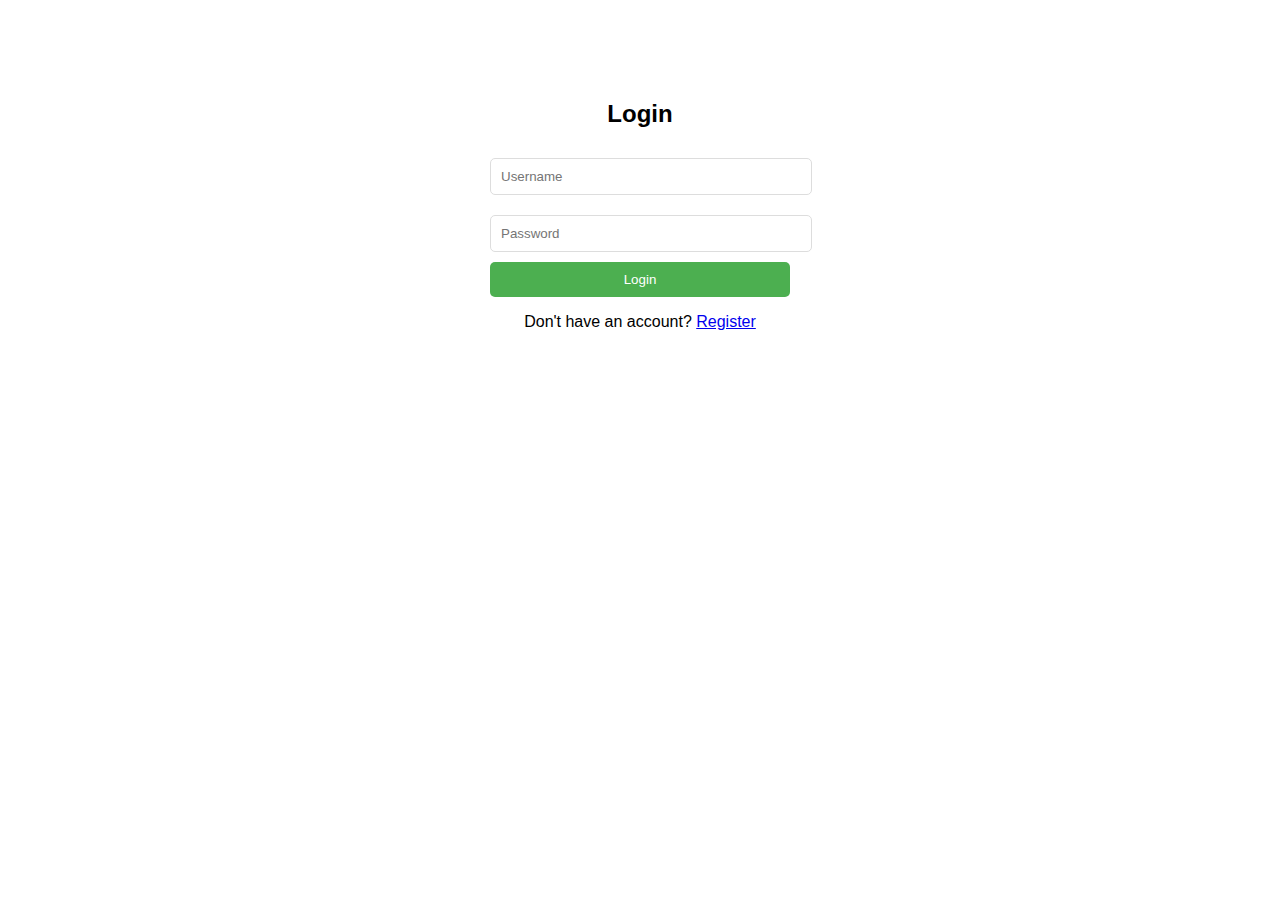
<file: index.html>
<!DOCTYPE html>
<html>
<head>
    <title>Login - AI Audit Demo</title>
    <link rel="stylesheet" type="text/css" href="style.css">
</head>
<body>
    <div class="login-container">
        <h2>Login</h2>
        <form id="login-form">
            <input type="text" placeholder="Username" id="login-username" required>
            <input type="password" placeholder="Password" id="login-password" required>
            <button type="submit">Login</button>
        </form>
        <p>Don't have an account? <a href="register.html">Register</a></p>
    </div>
    <script src="script.js"></script>
</body>
</html>
</file>
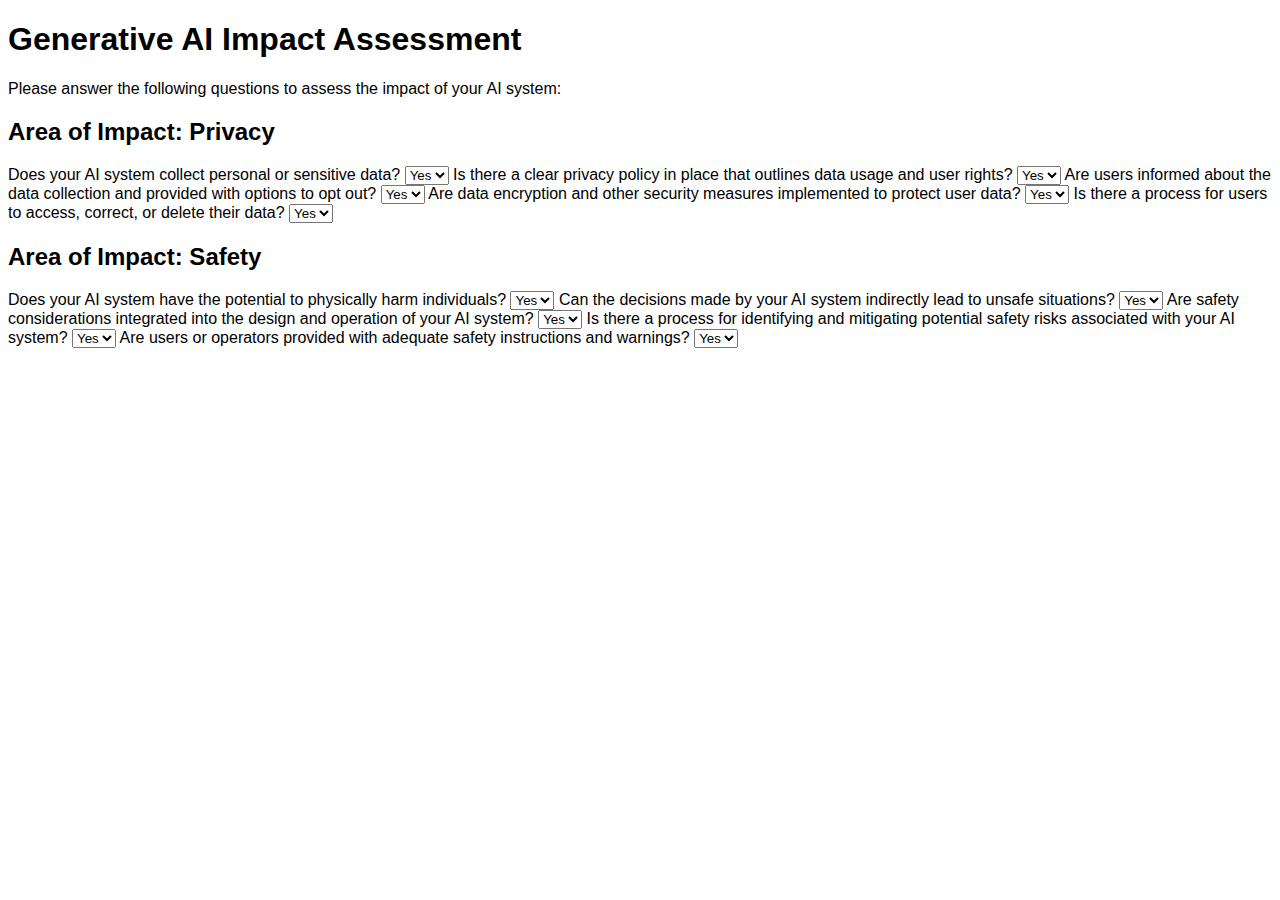
<file: assessment.html>
<!DOCTYPE html>
<html lang="en">
<head>
    <meta charset="UTF-8">
    <meta name="viewport" content="width=device-width, initial-scale=1.0">
    <title>Generative AI Impact Assessment</title>
    <link rel="stylesheet" type="text/css" href="style.css">
</head>
<body>
    <div class="assessment-container">
        <h1>Generative AI Impact Assessment</h1>
        <p>Please answer the following questions to assess the impact of your AI system:</p>
        
        <!-- Privacy Assessment Questions -->
        <h2>Area of Impact: Privacy</h2>
        <form id="privacy-assessment">
            <label for="collects-data">Does your AI system collect personal or sensitive data?</label>
            <select id="collects-data" name="collects-data">
                <option value="yes">Yes</option>
                <option value="no">No</option>
            </select>

            <label for="privacy-policy">Is there a clear privacy policy in place that outlines data usage and user rights?</label>
            <select id="privacy-policy" name="privacy-policy">
                <option value="yes">Yes</option>
                <option value="no">No</option>
            </select>

            <label for="user-consent">Are users informed about the data collection and provided with options to opt out?</label>
            <select id="user-consent" name="user-consent">
                <option value="yes">Yes</option>
                <option value="no">No</option>
            </select>

            <label for="data-encryption">Are data encryption and other security measures implemented to protect user data?</label>
            <select id="data-encryption" name="data-encryption">
                <option value="yes">Yes</option>
                <option value="no">No</option>
            </select>

            <label for="data-access">Is there a process for users to access, correct, or delete their data?</label>
            <select id="data-access" name="data-access">
                <option value="yes">Yes</option>
                <option value="no">No</option>
            </select>
        </form>

        <!-- Safety Assessment Questions -->
        <h2>Area of Impact: Safety</h2>
        <form id="safety-assessment">
            <label for="physical-harm">Does your AI system have the potential to physically harm individuals?</label>
            <select id="physical-harm" name="physical-harm">
                <option value="yes">Yes</option>
                <option value="no">No</option>
            </select>

            <label for="unsafe-situations">Can the decisions made by your AI system indirectly lead to unsafe situations?</label>
            <select id="unsafe-situations" name="unsafe-situations">
                <option value="yes">Yes</option>
                <option value="no">No</option>
            </select>

            <label for="safety-design">Are safety considerations integrated into the design and operation of your AI system?</label>
            <select id="safety-design" name="safety-design">
                <option value="yes">Yes</option>
                <option value="no">No</option>
            </select>

            <label for="risk-mitigation">Is there a process for identifying and mitigating potential safety risks associated with your AI system?</label>
            <select id="risk-mitigation" name="risk-mitigation">
                <option value="yes">Yes</option>
                <option value="no">No</option>
            </select>

            <label for="safety-instructions">Are users or operators provided with adequate safety instructions and warnings?</label>
            <select id="safety-instructions" name="safety-instructions">
                <option value="yes">Yes</option>
                <option value="no">No</option>
            </select>
        </form>
    </div>

    <!-- Include your JavaScript file -->
    <script src="script.js"></script>
</body>
</html>
</file>
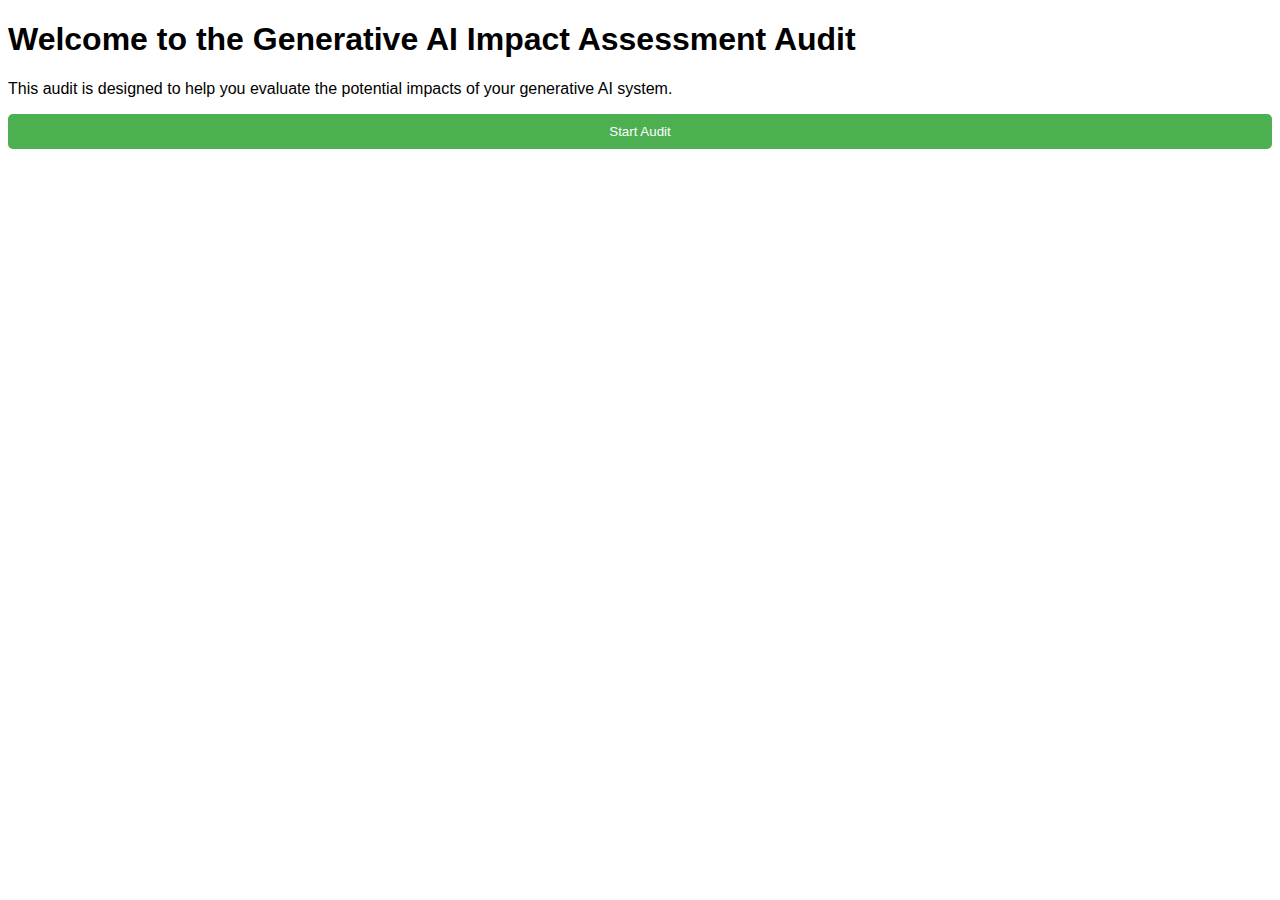
<file: intro.html>
<!DOCTYPE html>
<html>
<head>
    <title>AI Audit Intro</title>
    <link rel="stylesheet" type="text/css" href="style.css">
</head>
<body>
    <div class="intro-container">
        <h1>Welcome to the Generative AI Impact Assessment Audit</h1>
        <p>This audit is designed to help you evaluate the potential impacts of your generative AI system.</p>
        <button onclick="window.location.href='assessment.html';">Start Audit</button>
    </div>
</body>
</html>
</file>
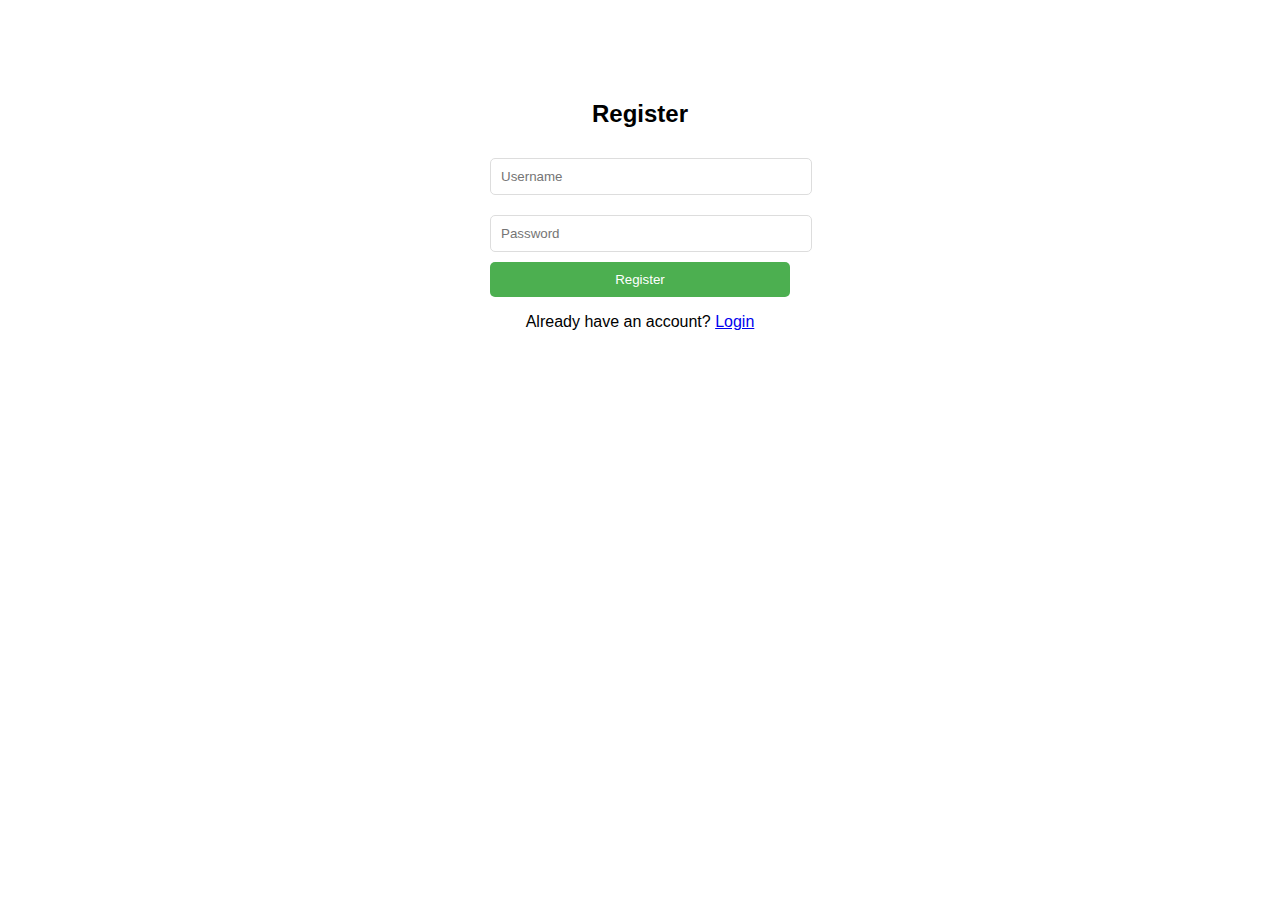
<file: register.html>
<!DOCTYPE html>
<html>
<head>
    <title>Register - AI Audit Demo</title>
    <link rel="stylesheet" type="text/css" href="style.css">
</head>
<body>
    <div class="login-container">
        <h2>Register</h2>
        <form id="register-form">
            <input type="text" placeholder="Username" id="register-username" required>
            <input type="password" placeholder="Password" id="register-password" required>
            <button type="submit">Register</button>
        </form>
        <p>Already have an account? <a href="index.html">Login</a></p>
    </div>
    <script src="script.js"></script>
</body>
</html>
</file>
<file: style.css>
body {
    font-family: Arial, sans-serif;
}

.login-container {
    width: 300px;
    margin: 100px auto;
    text-align: center;
}

input[type="text"], input[type="password"] {
    width: 100%;
    padding: 10px;
    margin: 10px 0;
    border: 1px solid #ddd;
    border-radius: 5px;
}

button {
    width: 100%;
    padding: 10px;
    background-color: #4CAF50;
    color: white;
    border: none;
    border-radius: 5px;
    cursor: pointer;
}

button:hover {
    background-color: #45a049;
}
</file>
